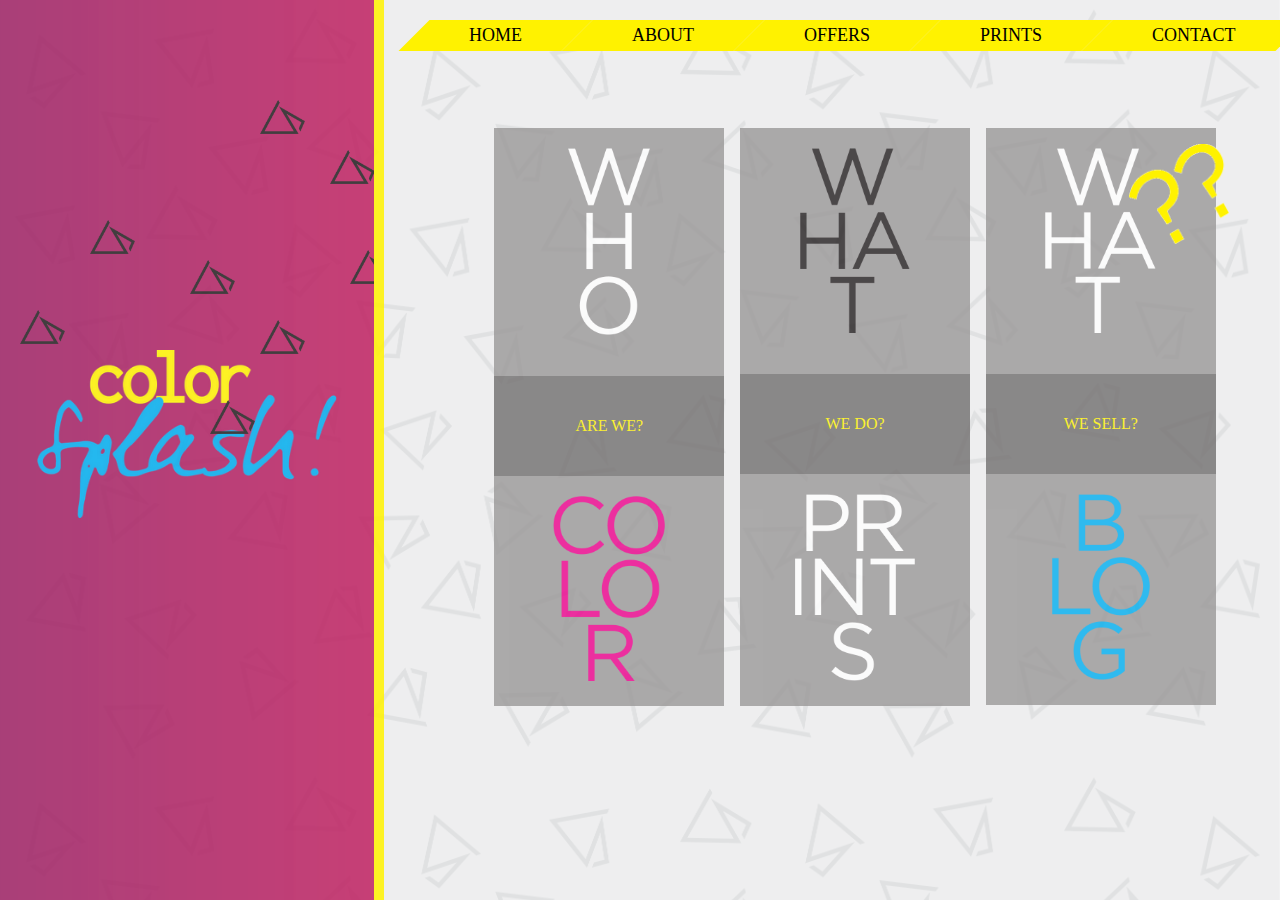
<file: Color Splash/index.html>
<!DOCTYPE html>
<html lang="en">
<head>
	<title>Color Splash</title>
	<link href="" rel="stylesheet">  <!-- Fonts -->
	<link rel="stylesheet" href="font-awesome/css/font-awesome.min.css"/>     <!-- Font Awesome -->
  <link rel="stylesheet" href="css/animate.css"/>                          <!-- Animate.css -->
  <link href="style.css" rel="stylesheet"/>								<!-- main css -->
</head>
<body>
	<img class="question" src="images/znakpitanja.png" alt="questionmark"/>
	<div class="pink">
			<img class="pyramid rotate first" src="images/piramida.png" alt="pyramid"/>
			<img class="pyramid rotate second" src="images/piramida.png" alt="pyramid"/>
			<img class="pyramid rotate third" src="images/piramida.png" alt="pyramid"/>
			<img class="pyramid rotate fourth" src="images/piramida.png" alt="pyramid"/>
			<img class="pyramid rotate fifth" src="images/piramida.png" alt="pyramid"/>
			<img class="pyramid rotate sixth" src="images/piramida.png" alt="pyramid"/>
			<img class="pyramid rotate seventh" src="images/piramida.png" alt="pyramid"/>
			<img class="pyramid rotate eighth" src="images/piramida.png" alt="pyramid"/>
			<img class="pyramid rotate ninth" src="images/piramida.png" alt="pyramid"/>
		<div class="logo">
			<img class="animated zoomIn" src="images/logo1.png" alt="logo"/>
		</div>
	</div>

  <nav>
    <ul>
      <li><a class="leftedge" href=""><div>Home</div></a></li><li><a class="leftedge" href=""><div>About</div></a></li><li><a class="leftedge" href=""><div>Offers</div></a></li><li><a class="leftedge" href=""><div>Prints</div></a></li><li><a class="leftedge" href=""><div>Contact</div></a></li>
    </ul>
  </nav>

  <section class="menu">
    <div class="column">
			<div class="zoom">
	      <div class="box">
	        <img src="images/who.png" alt="who"/>
				</div>
				<div class="dark">
					<p>Are we?</p>
	      </div>
			</div>
			<div class="box">
        <img src="images/colorpink.png" alt="color"/>
			</div>
    </div>
		<div class="column">
			<div class="zoom">
				<div class="box">
					<img src="images/whatblack.png" alt="what"/>
				</div>
				<div class="dark">
					<p>We do?</p>
				</div>
			</div>
			<div class="box">
				<img src="images/prints.png" alt="prints"/>
			</div>
		</div>
		<div class="column">
			<div class="zoom">
				<div class="box">
					<img src="images/what.png" alt="what"/>
				</div>
				<div class="dark">
					<p>We sell?</p>
				</div>
			</div>
			<div class="box">
				<img src="images/blog.png" alt="blog"/>
			</div>
		</div>
  </section>
	<script src="https://code.jquery.com/jquery-1.12.4.min.js" integrity="sha256-ZosEbRLbNQzLpnKIkEdrPv7lOy9C27hHQ+Xp8a4MxAQ=" crossorigin="Anonymous"></script>
	<script src="main.js" type="text/javascript"></script>
</body>
</html>
</file>
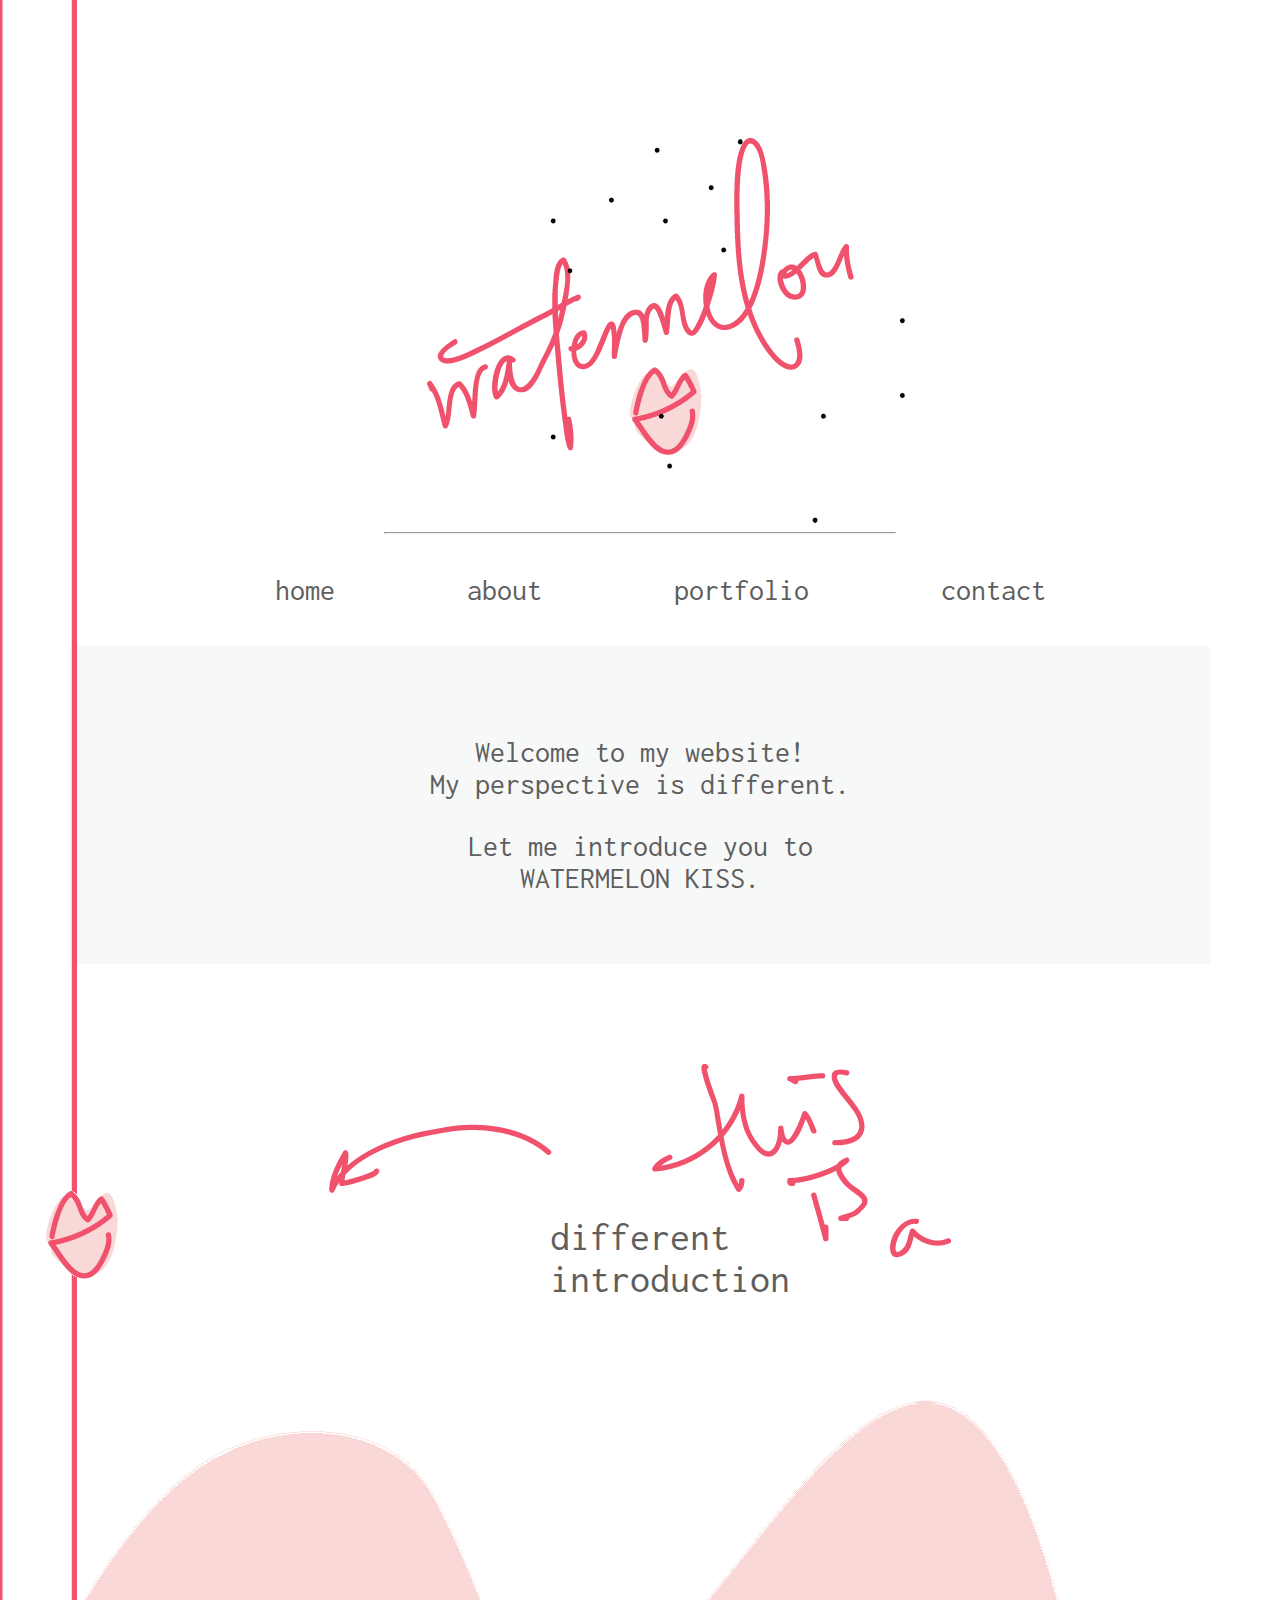
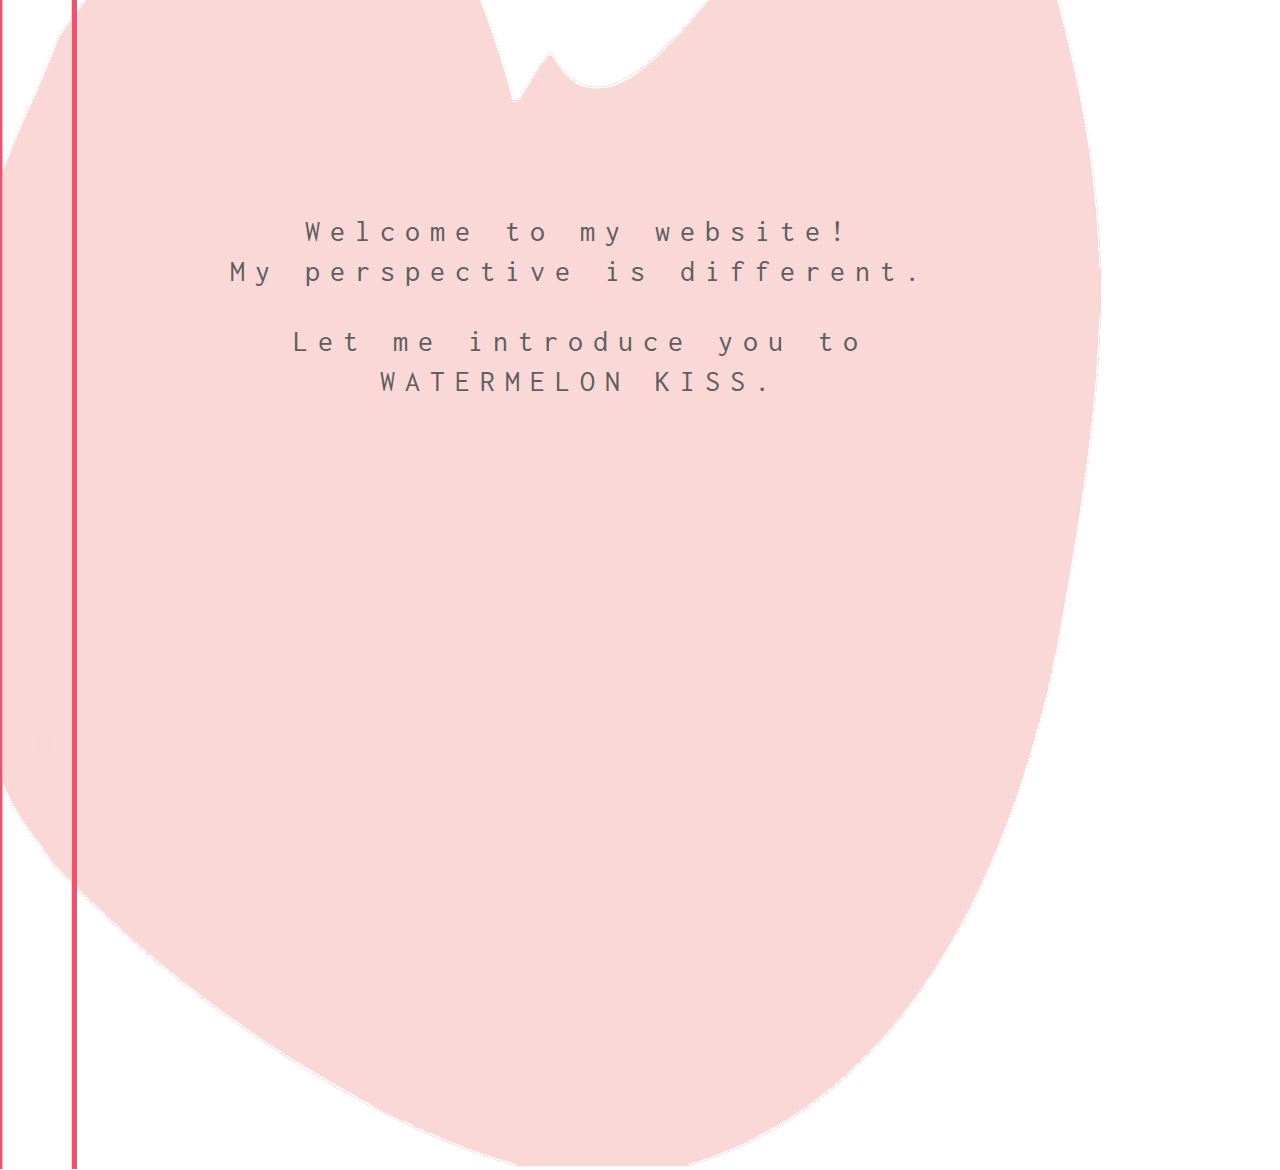
<file: watermelon/index.html>
<!DOCTYPE html>
<html lang="en">
<head>
	<title>Watermelon kiss</title>
	<link href="https://fonts.googleapis.com/css?family=Inconsolata" rel="stylesheet">  <!-- Fonts -->
	<link rel="stylesheet" href="font-awesome/css/font-awesome.min.css"/>     <!-- Font Awesome -->
  <link rel="stylesheet" href="css/animate.css"/>                          <!-- Animate.css -->
  <link href="style.css" rel="stylesheet"/>								<!-- main css -->

</head>
<body>
	<img  class="border" src="images/border.png" alt="border"/>
	<img  class="kiss" src="images/kiss.png" alt="kiss"/>
	<img  class="dots animated slideInDown" src="images/dots1.png" alt="dots"/>
	<div id="logo">
		<img   src="images/logo.png"  alt="logo"/>
	</div>
	<hr>
	<nav>
		<ul class="navbar">
			<li><a href="#home">home</a></li>
			<li><a href="#about">about</a></li>
			<li><a href="#portfolio">portfolio</a></li>
			<li><a href="#contact">contact</a></li>
		</ul>
	</nav>
	<section id="home">
		<p>Welcome to my website!<br>
		My perspective is different.<br></p>
		<p>
		Let me introduce you to<br>
		<span>Watermelon kiss.</span></p>
	</section>
	<section id="about">
		<img src="images/this.png" alt="this"/>
		<p>different</p>
		<p>introduction</p>
	</section>
	<section id="portfolio">
		<img src="images/heart - Copy.png" alt="heart"/>
		<div class="text">
			<p>Welcome to my website!</p>
			<p>My perspective is different.</p>
			<p>Let me introduce you to</p>
			<span>Watermelon kiss.</span>
	</div>
	</section>
	<section id="contact">
	</section>
	<script src="https://code.jquery.com/jquery-1.12.4.min.js" integrity="sha256-ZosEbRLbNQzLpnKIkEdrPv7lOy9C27hHQ+Xp8a4MxAQ=" crossorigin="Anonymous"></script>
	<script src="main.js" type="text/javascript"></script>
</body>
</html>
</file>
<file: Color Splash/style.css>
* {
  box-sizing: border-box;
}

a {
  text-decoration: none;
}

ul {
  margin:0;

}

ul li {
  list-style-type: none;
}

body {
  background: url('images/pozadina.png');
  background-size: cover;
  margin:0;
  padding: 0;
  font-size: 18px;
}

.question {
  position: absolute;
  width: 100px;
  height: 100px;
  right:4%;
  top:16%;
  z-index: 999;
}

.leftedge {
  transform:skewX(-45deg);
  display: inline-block;
	padding: 5px 55px;
	border: 0;
	color: black;
	text-transform: uppercase;
	text-decoration: none;
  background-color: #fff200;
  margin:0;
}

.leftedge > div {
  transform:skewX(45deg);
}

nav {
  float:right;
  right: 0;
  overflow: hidden;
  margin-top: 20px;
}

nav ul {
  margin-right: -11px;
}

nav ul li {
  display: inline-block;
}

.pink {
  background: url('images/rozepozadina.png');
  width: 30%;
  position: fixed;
  top:0;
  bottom:0;
  border-right: 10px solid #fff200;
  opacity: 0.85;
  padding: 350px  0;
  overflow: hidden;
}

.pink .pyramid {
  position: absolute;
  width: 12%;
  display: block;
  margin-top: -120px;
  margin-bottom: -300px;
  -webkit-animation: rotate 5s, pyramid 30s;
  animation-iteration-count: infinite;
}

@keyframes rotate {
        from {
            transform: rotate(0deg);
        } to {
            transform: rotate(360deg);
        }
    }


@keyframes pyramid {
  0% {
    top: 0%;
  }
  100% {
    top: 130%;;
  }
}

.pink  .first {
  margin-top: -40px;
  margin-left: 20px;
}

.pink .second {
  margin-top: -90px;
  margin-left: 190px;
}

.pink .third {
  margin-top: -30px;
  margin-left: 260px;
}

.pink .fourth {
  margin-top: -50px;
  margin-left: 430px;
}

.pink .fifth {
  margin-top: 50px;
  margin-left: 210px;
}

.pink  .sixth {
  margin-top: -100px;
  margin-left: 350px;
}

.pink  .seventh {
  margin-top: -200px;
  margin-left: 330px;
}

.pink  .eighth {
  margin-top: -250px;
  margin-left: 260px;
}

.pink  .ninth {
  margin-top: -130px;
  margin-left: 90px;
}

.pink .logo img {
  margin: 0 auto;
  display: block;
  width: 80%;
}

.menu {
  width: 60%;
  right:-2%;
  position: absolute;
  margin: 10% 4% 0% 4%;
}

.menu .column {
  width: 30%;
  float:left;
  margin:0 1%;
  background-color: #9a9898;
  opacity: 0.80;
  text-align: center;
}

.menu .column .zoom {
  display: inline-block;
  width: 100%;
  transition: all 0.3s;
  max-width: 120%;
  background-color: #9a9898;
}

.menu .column .zoom:hover {
  -moz-transform: scale(1.1);
  -webkit-transform: scale(1.1);
  transform: scale(1.1);
}

.menu .column .box {
  display: inline-block;
  margin: 20px 0;
}

.menu .column .box img {
  width: 70%;
  display: block;
  margin:0 auto;
}

.menu .column .dark {
  background-color: #716f6f;
  height: 100px;
  text-align: center;
  color:#fff200;
  text-transform: uppercase;
  line-height: 100px;
  font-size: 16px;
}
</file>
<file: watermelon/style.css>
* {
  box-sizing: border-box;
}

body {
  font-family: 'Inconsolata', monospace;
  color:#5e5e5e;
  position: relative;
  margin:0 auto;
  padding: 0;
  padding-top: 138px;
}

.border {
  position: absolute;
  top:-1px;
  bottom: 0;
  left:0;
  z-index: 1000;
  height:100%;
  width:6%;
}

.kiss {
  position: absolute;
  top: 43%;
  left: 3.6%;
  z-index: 1006;
}

.dots {
  position: absolute;
  animation-duration: 3s;
  top:5%;
  left:40%;
  z-index: 10006;
}

#logo {
  margin:0px auto 74px;
  text-align: center;
}

hr {
  width: 40%;
  color:#7c797a;
  border-width: 1px;
}

nav {
  margin:40px auto;
}

nav .navbar {
    display: block;
    text-align: center;
}

nav .navbar li {
  display: inline-block;
  list-style-type: none;
  font-size: 30px;
  padding: 0 5%;
}

nav .navbar li a {
  text-decoration: none;
  color:#5e5e5e;
}

nav ul li a:active {
  color:#f0536c;
}

#home {
  margin: 0 5.5%;
  background-color: #f7f8f8;
  padding: 60px 0 40px 0;
}

#home p {
  text-align: center;
  font-size: 30px;
}

#home span,
#portfolio span {
  text-transform: uppercase;
}

#about  {
  text-align: center;
  margin:100px auto;
}

#about img {
  margin-bottom: -45px;
}

#about p {
  font-size: 40px;
  margin:0;
  padding:0;
}

#about p:last-child {
  text-indent: 1.5em;
}

#portfolio {
  position: relative;
}

#portfolio .text {
  top:30%;
  left:18%;
  position: absolute;
}

#portfolio p,
#portfolio span {
  font-size: 30px;
  letter-spacing: 10px;
  margin: 0;
  line-height: 40px;
}

#portfolio .text p:nth-child(odd) {
  text-align: center;
}

#portfolio .text p:nth-child(2) {
  margin-bottom: 30px;
}

#portfolio .text span {
  text-indent: 5em;
  position: absolute;
}
</file>
